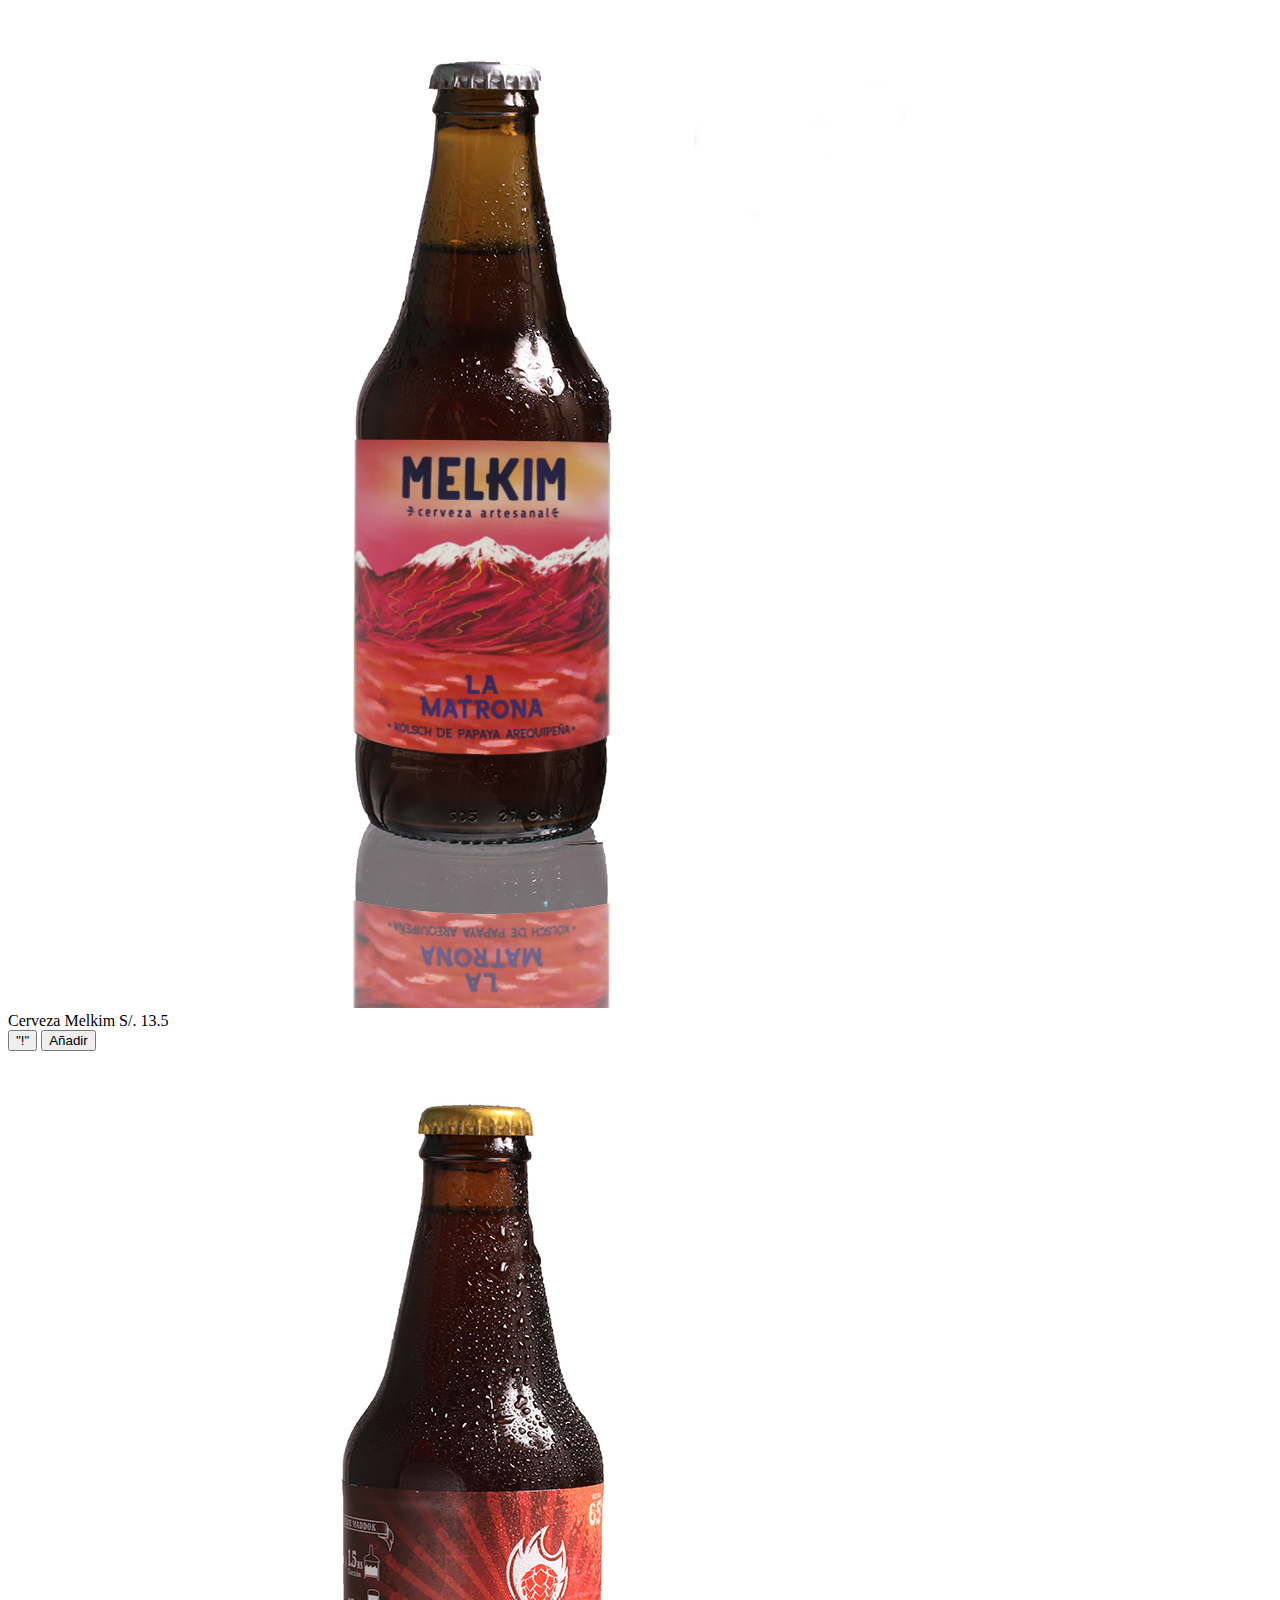
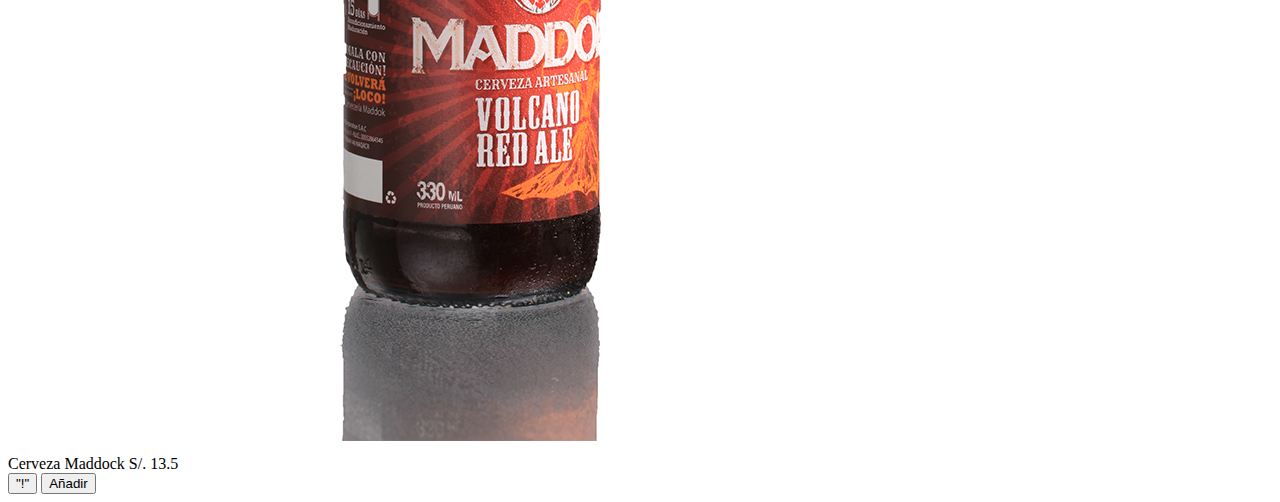
<file: ProyectoWeb/AgregarCarri.html>
<!DOCTYPE html>
<html lang="en">

<head>
    <meta charset="UTF-8">
    <meta name="viewport" content="width=device-width, initial-scale=1.0">
    <title>Agregar Elementos al Carrito</title>
</head>

<body>
    <div class="productos">
        <div class="imagenP">
            <img class="img-producto" src="imagenes/Productos/melkim.png" alt="Cerveza artesanal Melkim">
        </div>
        <div class="infoProd">
            <span class="nombre">Cerveza Melkim</span>
            <span class="precio">S/. 13.5</span >
            <div class="contenedor-info">
                <button id="miEnlace">"!"</button>
                <button class="btn-item agregar">Añadir</button>
            </div>
        </div>
    </div>

    <div class="productos">
        <div class="imagenP">
            <img class="img-producto" src="imagenes/Productos/maddock.png" alt="Cerveza artesanal Maddock">
        </div>
        <div class="infoProd">
            <span class="nombre">Cerveza Maddock</span>
            <span class="precio">S/. 13.5</span >
            <div class="contenedor-info">
                <button id="miEnlace">"!"</button>
                <button class="btn-item agregar">Añadir</button>
            </div>
        </div>
    </div> 

    <div class="carrito-contenido"></div>

    <script> 
        var botones = document.getElementsByClassName('agregar');

        for (var i = 0; i < botones.length; i++) {
            botones[i].addEventListener('click', function(event) {

                var button = event.target;
                var producto = button.closest('.productos');
                var imagenSrc = producto.getElementsByClassName('img-producto')[0].src;
                var titulo = producto.getElementsByClassName('nombre')[0].innerText;
                var precio = producto.getElementsByClassName('precio')[0].innerText;
            
                var itemCarritoContenido = `
                    <div class="carrito-items">
                        <div class="carrito-item">
                            <img src="${imagenSrc}" width="80px" alt="">
                            <div class="carrito-item-detalles">
                                <span class="carrito-item-titulo">${titulo}</span>
                                <div class="selector-cantidad">
                                    <i class="fa-solid fa-minus restar-cantidad"></i>
                                    <input type="text" value="1" class="carrito-item-cantidad" disabled>
                                    <i class="fa-solid fa-plus sumar-cantidad"></i>
                                </div>
                                <span class="carrito-item-precio">${precio}</span>
                            </div>
                            <span class="btn-eliminar">
                                <i class="fa-solid fa-trash"></i>
                            </span>
                        </div>
                    </div>`;

                var nuevoElemento = document.createElement('div');
                nuevoElemento.innerHTML = itemCarritoContenido;

                document.querySelector('.carrito-contenido').appendChild(nuevoElemento);
            });
        }    
    </script>

</body>

</html>
</file>
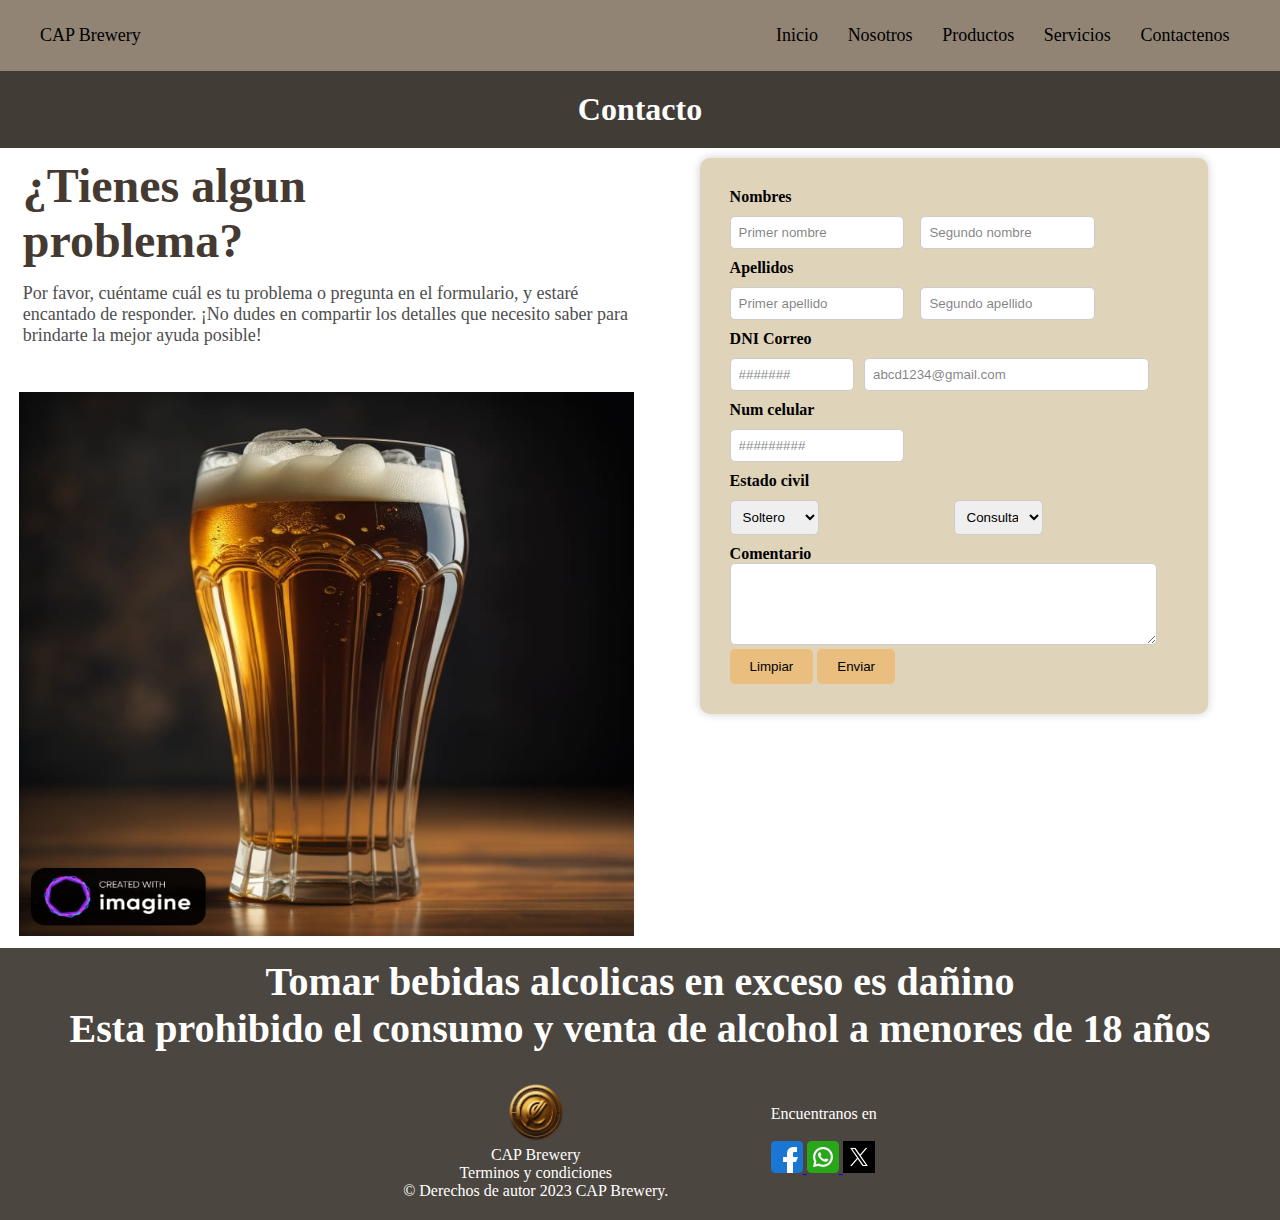
<file: ProyectoWeb/contactenos.html>
<!DOCTYPE html>
<html lang="en">

<head>
    <meta charset="UTF-8">
    <meta name="viewport" content="width=device-width, initial-scale=1.0">
    <link rel="stylesheet" type="text/css" href="EstiloP\estilos.css">
    <link rel="icon" href="imagenes/log.png" type="image/x-icon">
    <title>Contactenos</title>
</head>

<body>
    <section class="recSu">
        <div class="logo">
            <a href="#">CAP Brewery</a>
        </div>

        <nav class="enlaces">
            <a href="inndex.html">Inicio</a>
            <a href="nosotros.html">Nosotros</a>
            <a href="productos.html">Productos</a>
            <a href="servicios.html">Servicios</a>
            <a href="contactenos.html">Contactenos</a>
        </nav>
        </div>
    </section>

    <h1 class="tituloP">Contacto</h1>
    <div class="contenedor-general">
        <div class="sub-contenedor">
            <div class="info-contacto">
                <h2>¿Tienes algun <br>problema?</h2>
                <p>Por favor, cuéntame cuál es tu 
                    problema o pregunta en el formulario, y estaré encantado de responder. 
                    ¡No dudes en compartir los detalles que necesito saber para brindarte la mejor ayuda posible!</p>
            </div>
            <div class="imagen-contacto">
                <img src="imagenes/contacto2.jpeg" alt="" width="100%" height="100%">
            </div>
        </div>
        <div class="sub-contenedor2">
            <form class="formulario2">
                <label>Nombres</label>
                <div class="nombres-formulario">
                    <input type="text" name="nom" placeholder="Primer nombre">
                    <input type="text" name="nom2" placeholder="Segundo nombre">
                </div>

                <label>Apellidos</label>

                <div class="apellidos-formulario">
                    <input type="text" name="apel" placeholder="Primer apellido">
                    <input type="text" name="apel2" placeholder="Segundo apellido">
                </div>

                <div class="d-c-formulario">
                    <label>DNI</label>
                    <label>Correo</label>
                </div>

                <div class="d-c-formulario2">
                    <div class="dni-formulario">
                        <input type="text" name="dni" placeholder="#######">
                    </div>
                    <div class="correo-formulario">
                        <input type="gmail" name="corr" placeholder="abcd1234@gmail.com">
                    </div>
                </div>

                <label>Num celular</label>

                <div class="num-formulario">
                    <input type="text" name="numC" placeholder="#########">
                </div>

                <label>Estado civil</label>

                <div class="E-T-formulario">
                    <div class="estadoC-formulario">
                        <select id="estadC" name="Estado">
                            <option value="opt">Soltero</option>
                            <option value="opt">Casado</option>
                        </select>
                    </div>

                    <div class="tipoM-formulario">
                        <select id="tipoM" name="Mensaje">
                            <option value="opt">Consulta</option>
                            <option value="opt"> Solicitud</option>
                            <option value="opt">Reclamo</option>
                        </select>
                    </div>
                </div>

                <label>Comentario</label>

                <div class="comentario-formulario">
                    <textarea name="Comentario:"></textarea>
                </div>
                <input type="reset" name="Limpiar" value="Limpiar">
                <input type="submit" name="enviar" value="Enviar">
            </form>
        </div>
    </div>


    <footer class="Consejo">
        <h3>Tomar bebidas alcolicas en exceso es dañino <br> Esta prohibido el consumo y venta de alcohol a menores de
            18 años</h3>
    </footer>

    <footer class="copyr">
        <div class="logcop">
            <img src="imagenes\log.png" alt="Esta imagen representa el logo de la empresa" width="60px" height="60px">
            <br>
            <a href="#">CAP Brewery</a>
            <br>
            <a href="#">Terminos y condiciones</a>
            <br>
            <p>&copy; Derechos de autor 2023 CAP Brewery.</p>
        </div>

        <div class="enc">
            <p>Encuentranos en</p>
            <br>
            <a href="https://www.facebook.com" target="_blank">
                <img src="imagenes/iconos/facebook.png" width="32px" height="32px">
            </a>
            <a href="https://www.whatsapp.com/?lang=es_LA" target="_blank">
                <img src="imagenes/iconos/whatsapp.png" width="32px" height="32px">
            </a>
            <a href="https://twitter.com/?lang=es" target="_blank">
                <img src="imagenes/iconos/twitter.png" width="32px" height="32px">
            </a>
        </div>
    </footer>

</body>
<style>
    .info-contacto {
        width: 98%;
        margin: auto;
        height: 14em;  
        padding: 10px;
        display: flex;
        flex-direction: column;
        gap: 15px;
        max-height: 14em;
    }

    .info-contacto h2 {
        font-size: 48px;
        color: #443a32;
    }

    .info-contacto p {
        font-size: 18px;
        color: #4e4e4e;
    }

    .imagen-contacto {
        width: 98%;
        margin: auto;
        height: 34em;      
        max-height: 34em;
    }

    .contenedor-general {
        width: 98vw;      
        height: 50em;
        max-height: 60em;
        max-width: 98vw;
        margin: auto;   
        display: flex;
    }

    .sub-contenedor,
    .sub-contenedor2 {
        width: 50vw;
        height: 50em;
    }

    .sub-contenedor {
        
    }

    .sub-contenedor2 {      
    }

    .formulario2 {
        justify-content: center;
        width: 35vw;
        margin: 10px auto;
        padding: 30px;
        background-color: rgb(223, 212, 186);
        /*background-image: url(imagenes/FondoForm.jpeg);*/
        border-radius: 10px;
        box-shadow: 0 0 10px rgba(0, 0, 0, 0.2);
    }

    input::placeholder {
        color: rgba(0, 0, 0, 0.5);
        /* Cambia el color y la transparencia como desees */
    }

    .nombres-formulario,
    .apellidos-formulario,
    .num-formulario {
        display: flex;
        justify-content: left;
        align-items: center;
        gap: 1em;
        padding-top: 10px;
    }

    .d-c-formulario2,
    .E-T-formulario {
        display: flex;
    }

    .estadoC-formulario {
        width: 50%;
    }

    .tipoM-formulario {
        width: 50%;
    }

    .estadoC-formulario,
    .tipoM-formulario {
        padding-top: 10px;
    }

    .dni-formulario {
        width: 30%;
    }

    .correo-formulario {
        width: 70%;
    }

    .dni-formulario,
    .correo-formulario {
        padding-top: 10px;
    }

    input[name='corr'] {
        width: 20em;
        padding: 8px;
        margin-bottom: 10px;
        border: 1px solid #ccc;
        border-radius: 5px;
    }

    input[name='dni'] {
        width: 8em;
        padding: 8px;
        margin-bottom: 10px;
        border: 1px solid #ccc;
        border-radius: 5px;
    }


    input[name='nom'],
    input[name='nom2'],
    input[name='apel'],
    input[name='apel2'],
    input[name='numC'] {
        width: 35%;
        padding: 8px;
        margin-bottom: 10px;
        border: 1px solid #ccc;
        border-radius: 5px;
    }

    #tipoM option[value="opt"],
    #estadC option[value="opt"] {
        background-color: #FF0000;
        color: #420d0d;
    }

    #estadC,
    #tipoM {
        width: 40%;
        padding: 8px;
        margin-bottom: 10px;
        border: 1px solid #ccc;
        border-radius: 5px;
    }

    /*.comentario-formulario {} 
    */

    .comentario-formulario textarea {
        width: 95%;
        height: 80px;
        max-width: 95%;
        min-width: 95%;

        max-height: 90px;
        min-height: 45px;

        border: 1px solid #ccc;
        border-radius: 5px;
    }

    label {
        color: rgb(0, 0, 0);
        font-weight: bold;
    }

    input[type="reset"],
    input[type="submit"] {
        background-color: #e9be7f;
        color: #000000;
        padding: 10px 20px;
        border: none;
        border-radius: 5px;
        cursor: pointer;
    }

    input[type="reset"]:hover,
    input[type="submit"]:hover {
        background-color: #ebb079;
    }
</style>
<script src="javascript/animated.js"></script>

</html>
</file>
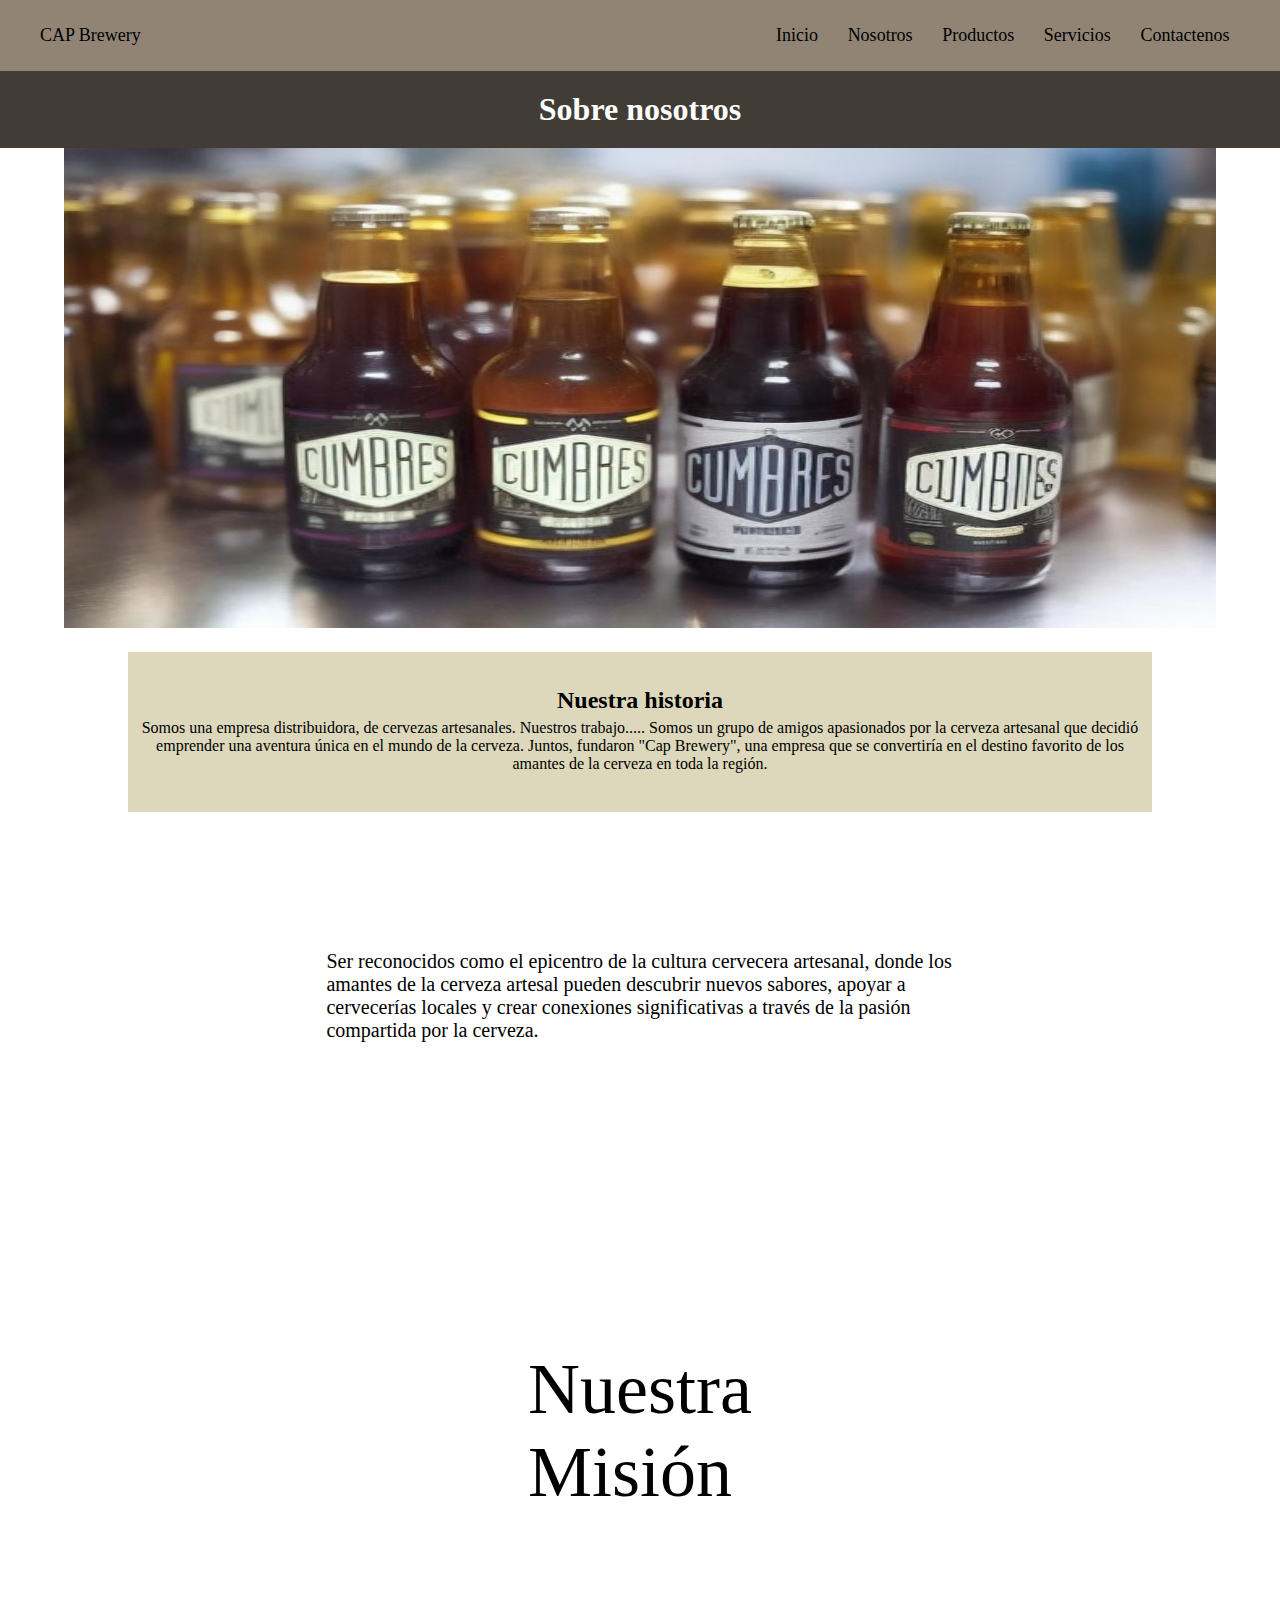
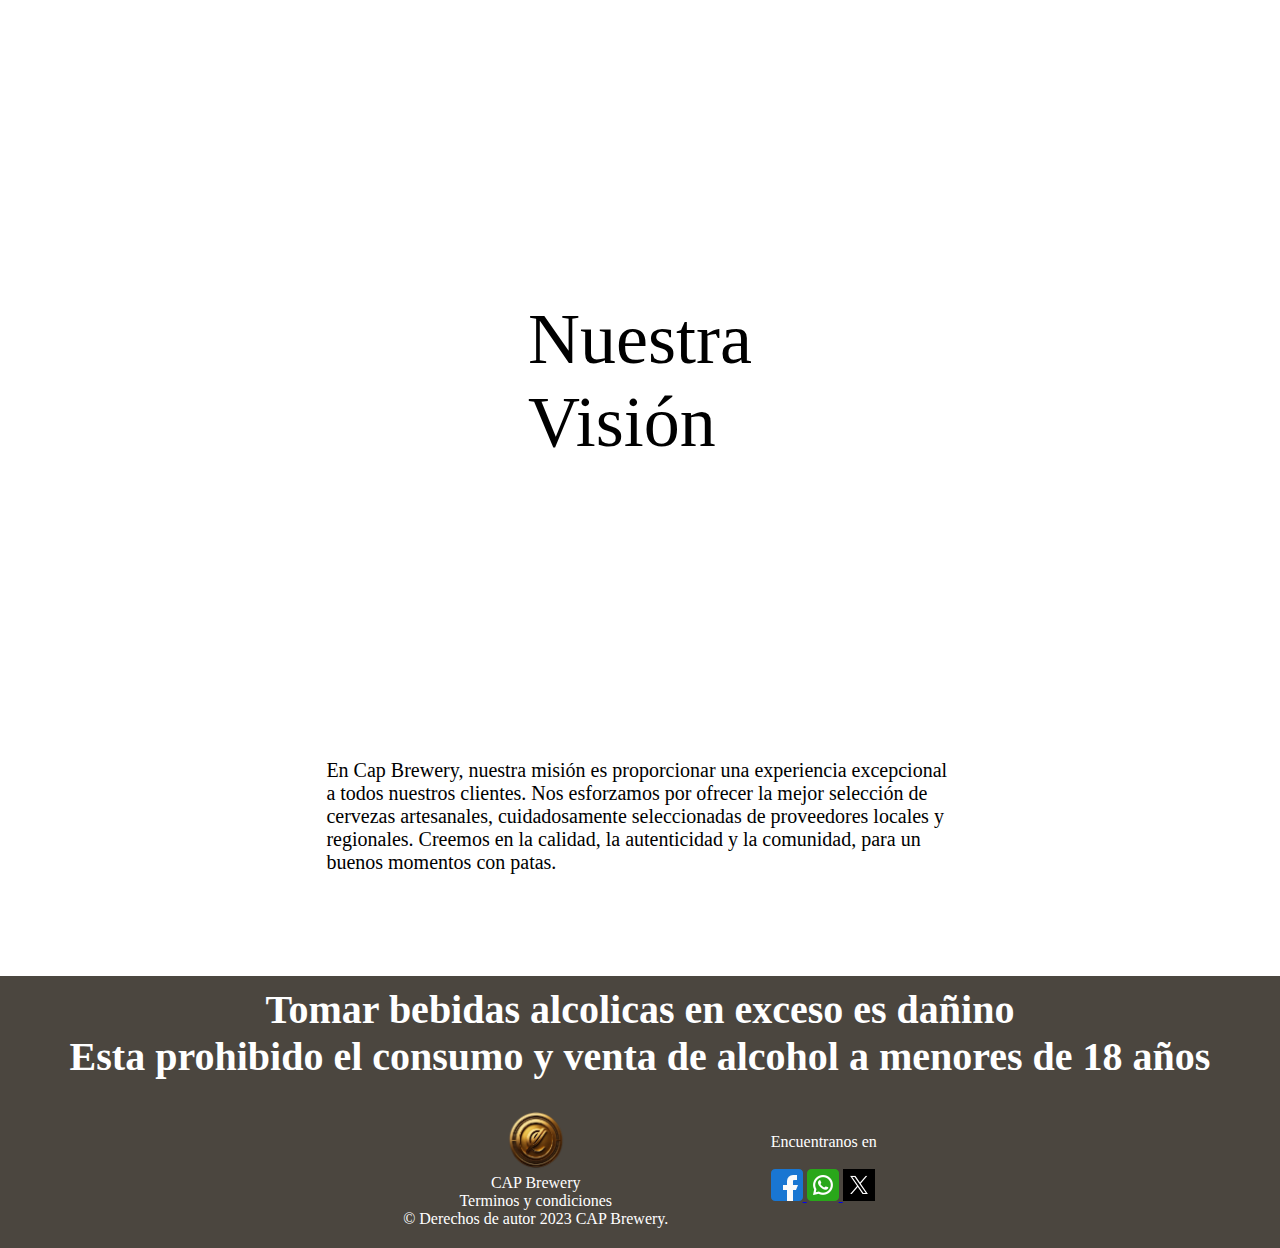
<file: ProyectoWeb/nosotros.html>
<!DOCTYPE html>
<html lang="en">

<head>
    <meta charset="UTF-8">
    <meta name="viewport" content="width=device-width, initial-scale=1.0">
    <link rel="stylesheet" type="text/css" href="EstiloP\estilos.css">
    <link rel="icon" href="imagenes/log.png" type="image/x-icon">
    <script type="text/javascript" src="javascript/animated.js"></script>
    <title>Nosotros</title>
</head>

<body>
    <section class="recSu">
        <div class="logo">
            <a href="#">CAP Brewery</a>
        </div>

        <nav class="enlaces">
            <a href="inndex.html">Inicio</a>
            <a href="nosotros.html">Nosotros</a>
            <a href="productos.html">Productos</a>
            <a href="servicios.html">Servicios</a>
            <a href="contactenos.html">Contactenos</a>
        </nav>
        </div>
    </section>

    <header class="tituloP">
        <h1>Sobre nosotros</h1>
    </header>
    <div class="contenedor-carrusel">
        <div class="carrusel">
            <img class="carrusel-imagen" src="imagenes/cumbres.jpg" alt="imagen nosotros" width="100%" height="100%">
            <img class="carrusel-imagen" src="imagenes/barbarin.jpg" alt="imagen nosotros" width="100%" height="100%">
        </div>
    </div>

    <div class="RectHist">
        <div class="historia">
            <h2>Nuestra historia</h2>
            <p>Somos una empresa distribuidora, de cervezas artesanales. Nuestros trabajo.....
                Somos un grupo de amigos apasionados por la cerveza artesanal que decidió emprender una aventura única
                en el
                mundo de la cerveza. Juntos, fundaron "Cap Brewery", una empresa que se convertiría en el
                destino favorito de los amantes de la cerveza en toda la región.
            </p>
        </div>
    </div>

    <div class="mision">
        <div class="textoM">
            <p>Ser reconocidos como el epicentro de la cultura cervecera artesanal, donde los
                amantes de la cerveza artesal pueden descubrir nuevos sabores, apoyar a cervecerías
                locales y crear conexiones significativas a través de la pasión compartida por la cerveza.</p>
        </div>
        <div class="imagenM">
            <p>Nuestra <br>Misión</p>
        </div>
    </div>

    <div class="vision">
        <div class="imagenV">
            <p>Nuestra <br>Visión</p>
        </div>

        <div class="textoV">
            <p>
                En Cap Brewery, nuestra misión es proporcionar una experiencia excepcional a
                todos nuestros clientes. Nos esforzamos por ofrecer la mejor selección de
                cervezas artesanales, cuidadosamente seleccionadas de proveedores locales y
                regionales. Creemos en la calidad, la autenticidad y la comunidad, para un buenos momentos con patas.
            </p>
        </div>
    </div>

    <footer class="Consejo">
        <h3>Tomar bebidas alcolicas en exceso es dañino <br> Esta prohibido el consumo y venta de alcohol a menores de
            18 años</h3>
    </footer>

    <footer class="copyr">
        <div class="logcop">
            <img src="imagenes\log.png" alt="Esta imagen representa el logo de la empresa" width="60px" height="60px">
            <br>
            <a href="#">CAP Brewery</a>
            <br>
            <a href="#">Terminos y condiciones</a>
            <br>
            <p>&copy; Derechos de autor 2023 CAP Brewery.</p>
        </div>

        <div class="enc">
            <p>Encuentranos en</p>
            <br>
            <a href="https://www.facebook.com" target="_blank">
                <img src="imagenes/iconos/facebook.png" width="32px" height="32px">
            </a>
            <a href="https://www.whatsapp.com/?lang=es_LA" target="_blank">
                <img src="imagenes/iconos/whatsapp.png" width="32px" height="32px">
            </a>
            <a href="https://twitter.com/?lang=es" target="_blank">
                <img src="imagenes/iconos/twitter.png" width="32px" height="32px">
            </a>
        </div>
    </footer>
    <style>
        /*.contenedor-carrusel {
            
        }*/

        .carrusel {
            width: 90vw;
            margin: auto;
            height: 30em;
        }

        /*imagenes*/
        .imagenNos {
            background-color: red;
        }

        /*inicio de mision y vision*/
        .mision {
            display: flex;
            flex-wrap: wrap;
            justify-content: space-between;
            justify-content: center;
            align-items: center;
        }

        .textoM {
            width: 49vw;
            height: 320px;
            display: flex;
            justify-content: center;
            align-items: center;
            padding: 0 10px;
            max-width: 49vw;
            font-size: 20px;
        }

        .imagenM {
            width: 640px;
            height: 550px;
            background-size: cover;
        }

        .imagenM p {
            font-size: 72px;
            display: flex;
            justify-content: center;
            align-items: center;
            height: 100%;
        }


        /*Vision*/

        .vision {
            display: flex;
            flex-wrap: wrap;
            justify-content: space-between;
            justify-content: center;
            align-items: center;
        }

        .textoV {
            width: 49vw;
            height: 320px;
            display: flex;
            justify-content: center;
            align-items: center;
            padding: 0 10px;
            max-width: 49vw;
            font-size: 20px;
        }


        .imagenV {
            width: 640px;
            height: 550px;
            background-size: cover;
        }

        .imagenV p {
            font-size: 72px;
            display: flex;
            justify-content: center;
            align-items: center;
            height: 100%;
        }

        /*fin de mision y vision*/

        /*inicio de nuestra historia*/
        .RectHist {
            display: flex;
            justify-content: center;
            align-items: center;
            height: 13em;
        }

        .historia {
            display: flex;
            flex-direction: column;
            justify-content: center;
            align-items: center;
            background-color: rgba(218, 213, 181, 0.925);
            width: 80vw;
            height: 10em;
        }

        .historia p {
            padding: 5px;
            text-align: center;
        }

        /*fin de nuestra historia*/

        @media screen and (max-width: 767px) {}
    </style>

    <script>
        var indice = 0;
        var imagenes = document.querySelectorAll('.carrusel-imagen');

        function cambiarImagen() {
            for (var i = 0; i < imagenes.length; i++) {
                imagenes[i].style.display = 'none';
            }
            indice++;
            if (indice > imagenes.length) { indice = 1 }
            imagenes[indice - 1].style.display = 'block';
            setTimeout(cambiarImagen, 4000);
        }

        cambiarImagen();


    </script>


</body>

</html>
</file>
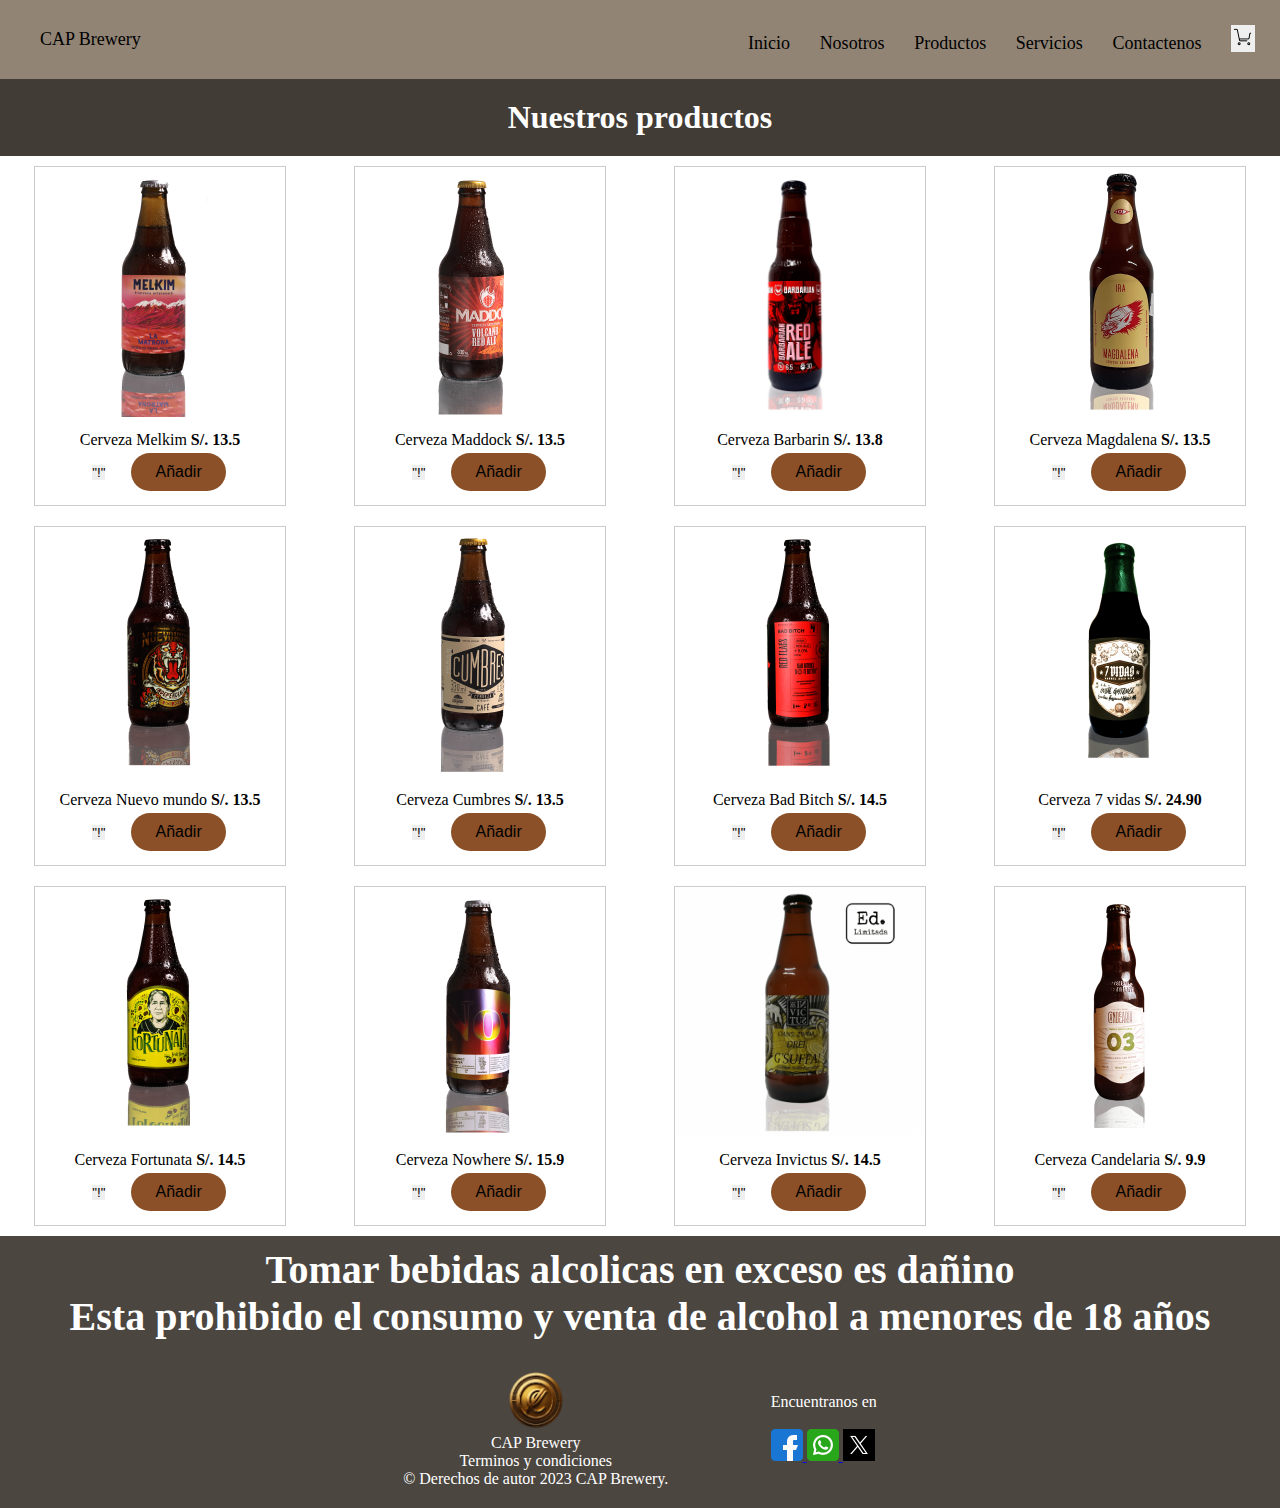
<file: ProyectoWeb/productos.html>
<!DOCTYPE html>
<html lang="en">

<head>
    <meta charset="UTF-8">
    <meta name="viewport" content="width=device-width, initial-scale=1.0">
    <link rel="stylesheet" type="text/css" href="EstiloP\estilos.css">
    <link rel="icon" href="imagenes/log.png" type="image/x-icon">

    <title>Productos</title>
</head>

<body>
    <section class="recSu">
        <div class="logo">
            <a href="#">CAP Brewery</a>
        </div>

        <nav class="enlaces">
            <a href="inndex.html">Inicio</a>
            <a href="nosotros.html">Nosotros</a>
            <a href="productos.html">Productos</a>
            <a href="servicios.html">Servicios</a>
            <a href="contactenos.html">Contactenos</a>
            <button id="content"><img src="imagenes/iconos/carro.png" alt=""></button>
        </nav>
        </div>
    </section>

    <h1 class="tituloP">Nuestros productos</h1>
    <header class="contenedor">
        <div class="productos">
            <div class="imagenP">
                <img class="img-producto" src="imagenes/Productos/melkim.png" alt="Cerverza artezanal melkim">
            </div>
            <div class="infoProd">
                <span class="nombre">Cerveza Melkim</span>
                <span class="precio">S/. 13.5</span>
                <div class="contenedor-info">
                    <button id="miEnlace">"!"</button>
                    <button class="btn-item" id="agregar">Añadir</button>
                </div>
            </div>
        </div>

        <div class="productos">
            <div class="imagenP">
                <img class="img-producto" src="imagenes/Productos/maddock.png" alt="Cerverza artezanal melkim">
            </div>
            <div class="infoProd">
                <span class="nombre">Cerveza Maddock</span>
                <span class="precio">S/. 13.5</span>
                <div class="contenedor-info">
                    <button id="miEnlaces">"!"</button>
                    <button class="btn-item" id="agregar">Añadir</button>
                </div>
            </div>
        </div>

        <div class="productos">
            <div class="imagenP">
                <img class="img-producto" src="imagenes/Productos/barbarian.png" alt="Cerverza artezanal melkim">
            </div>
            <div class="infoProd">
                <span class="nombre">Cerveza Barbarin</span>
                <span class="precio">S/. 13.8</span>
                <div class="contenedor-info">
                    <button id="miEnlaces">"!"</button>
                    <button class="btn-item" id="agregar">Añadir</button>
                </div>
            </div>
        </div>

        <div class="productos">
            <div class="imagenP">
                <img class="img-producto" src="imagenes/Productos/Magdalena.png" alt="Cerverza artezanal melkim">
            </div>
            <div class="infoProd">
                <span class="nombre">Cerveza Magdalena</span>
                <span class="precio">S/. 13.5</span>
                <div class="contenedor-info">
                    <button id="miEnlace">"!"</button>
                    <button class="btn-item" id="agregar">Añadir</button>
                </div>
            </div>
        </div>
        <div class="productos">
            <div class="imagenP">
                <img class="img-producto" src="imagenes/Productos/nuevo-mundo.png" alt="Cerverza artezanal melkim">
            </div>
            <div class="infoProd">
                <span class="nombre">Cerveza Nuevo mundo</span>
                <span class="precio">S/. 13.5</span>
                <div class="contenedor-info">
                    <button id="miEnlace">"!"</button>
                    <button class="btn-item" id="agregar">Añadir</button>
                </div>
            </div>
        </div>
        <div class="productos">
            <div class="imagenP">
                <img class="img-producto" src="imagenes/Productos/cumbres.png" alt="Cerverza artezanal melkim">
            </div>
            <div class="infoProd">
                <span class="nombre">Cerveza Cumbres</span>
                <span class="precio">S/. 13.5</span>
                <div class="contenedor-info">
                    <button id="miEnlace">"!"</button>
                    <button class="btn-item" id="agregar">Añadir</button>
                </div>
            </div>
        </div>
        <div class="productos">
            <div class="imagenP">
                <img class="img-producto" src="imagenes/Productos/redflags.png" alt="Cerverza artezanal melkim">
            </div>
            <div class="infoProd">
                <span class="nombre">Cerveza Bad Bitch</span>
                <span class="precio">S/. 14.5</span>
                <div class="contenedor-info">
                    <button id="miEnlace">"!"</button>
                    <button class="btn-item" id="agregar">Añadir</button>
                </div>
            </div>
        </div>
        <div class="productos">
            <div class="imagenP">
                <img class="img-producto" src="imagenes/Productos/7-vidas.png" alt="Cerverza artezanal melkim">
            </div>
            <div class="infoProd">
                <span class="nombre">Cerveza 7 vidas</span>
                <span class="precio">S/. 24.90</span>
                <div class="contenedor-info">
                    <button id="miEnlace">"!"</button>
                    <button class="btn-item" id="agregar">Añadir</button>
                </div>
            </div>
        </div>
        <div class="productos">
            <div class="imagenP">
                <img class="img-producto" src="imagenes/Productos/fortunata.png" alt="Cerverza artezanal melkim">
            </div>
            <div class="infoProd">
                <span class="nombre">Cerveza Fortunata</span>
                <span class="precio">S/. 14.5</span>
                <div class="contenedor-info">
                    <button id="miEnlace">"!"</button>
                    <button class="btn-item" id="agregar">Añadir</button>
                </div>
            </div>
        </div>
        <div class="productos">
            <div class="imagenP">
                <img class="img-producto" src="imagenes/Productos/nowhere.png" alt="Cerverza artezanal melkim">
            </div>
            <div class="infoProd">
                <span class="nombre">Cerveza Nowhere</span>
                <span class="precio">S/. 15.9</span>
                <div class="contenedor-info">
                    <button id="miEnlace">"!"</button>
                    <button class="btn-item" id="agregar">Añadir</button>
                </div>
            </div>
        </div>
        <div class="productos">
            <div class="imagenP">
                <img class="img-producto" src="imagenes/Productos/invictus.png" alt="Cerverza artezanal melkim">
            </div>
            <div class="infoProd">
                <span class="nombre">Cerveza Invictus</span>
                <span class="precio">S/. 14.5</span>
                <div class="contenedor-info">
                    <button id="miEnlace">"!"</button>
                    <button class="btn-item" id="agregar">Añadir</button>
                </div>
            </div>
        </div>
        <div class="productos">
            <div class="imagenP">
                <img class="img-producto" src="imagenes/Productos/candelari.png" alt="Cerverza artezanal melkim">
            </div>
            <div class="infoProd">
                <span class="nombre">Cerveza Candelaria</span>
                <span class="precio">S/. 9.9</span>
                <div class="contenedor-info">
                    <button id="miEnlace">"!"</button>
                    <button class="btn-item" id="agregar">Añadir</button>
                </div>
            </div>
        </div>
    </header>

    <div id="contCarro" class="carrito">
        <div class="carrito-contenido">
            <span class="cerrar-carro">&times;</span>
            <h2>Este es el carrito</h2>

            <div class="carrito-items">
            </div>           

            <div class="carrito-total">
                <div class="fila">
                    <strong>Tu Total</strong>
                    <span class="carrito-precio-total">
                        S/.0,00
                    </span>
                </div>
                <button class="btn-pagar">Pagar <i class="fa-solid fa-bag-shopping"></i> </button>
            </div>
        </div>
    </div>

    <div id="miModal" class="modal">
        <div class="modal-contenido">
            <span class="cerrar">&times;</span>
            <h2>Cerveza Melkim</h2>
            <p>Lorem, ipsum dolor sit amet consectetur adipisicing elit. Exercitationem
                aperiam nisi voluptas ipsam, nam deserunt explicabo
                eligendi laborum ipsum esse totam, accusantium atque debitis
                quod itaque cupiditate illum quo perspiciatis!</p>
            <h2>Caractaristicas</h2>
            <p>Lorem, ipsum dolor sit amet consectetur adipisicing elit. Exercitationem
                aperiam nisi voluptas ipsam, nam deserunt explicabo
                eligendi laborum ipsum esse totam, accusantium atque debitis
                quod itaque cupiditate illum quo perspiciatis!</p>
        </div>
    </div>



    <footer class="Consejo">
        <h3>Tomar bebidas alcolicas en exceso es dañino <br> Esta prohibido el consumo y venta de alcohol a menores de
            18 años</h3>
    </footer>

    <footer class="copyr">
        <div class="logcop">
            <img src="imagenes\log.png" alt="Esta imagen representa el logo de la empresa" width="60px" height="60px">
            <br>
            <a href="#">CAP Brewery</a>
            <br>
            <a href="#">Terminos y condiciones</a>
            <br>
            <p>&copy; Derechos de autor 2023 CAP Brewery.</p>
        </div>

        <div class="enc">
            <p>Encuentranos en</p>
            <br>
            <a href="https://www.facebook.com" target="_blank">
                <img src="imagenes/iconos/facebook.png" width="32px" height="32px">
            </a>
            <a href="https://www.whatsapp.com/?lang=es_LA" target="_blank">
                <img src="imagenes/iconos/whatsapp.png" width="32px" height="32px">
            </a>
            <a href="https://twitter.com/?lang=es" target="_blank">
                <img src="imagenes/iconos/twitter.png" width="32px" height="32px">
            </a>
        </div>
    </footer>

    <style>
        /*Inicio de productos*/
        /*.contenedor {
            display: flex;
            flex-wrap: wrap;
            justify-content: center;
        }

        .productos {
            background-color: rgba(255, 255, 255, 0.973);
            margin-bottom: 50px;
            text-align: center;
            padding: 20px;
            margin: 5px;
            width: 20%;
        }

        .imagenP img {
            width: 100%;
        }

        @media screen and (max-width:767px) {
            .contenedor {
                flex-direction: column;
            }
        }*/

        /*Fin de productos*/


        .carrito {
            display: none;
            position: fixed;
            z-index: 1;
            left: 0;
            top: 0;
            width: 100%;
            height: 100%;
            background-color: rgba(0, 0, 0, 0.4);
        }

        .carrito-contenido {
            position: relative;
            margin: auto;
            padding: 20px;
            border: 1px solid #888;
            width: 50%;
            height: 30em;
            top: 50%;
            left: 25vw;
            transform: translate(-50%, -50%);
            background-color: #fefefe;
            overflow: auto;
        }

        .modal {
            display: none;
            position: fixed;
            z-index: 1;
            left: 0;
            top: 0;
            width: 100%;
            height: 100%;
            overflow: auto;
            background-color: rgba(0, 0, 0, 0.4);
        }

        .modal-contenido {
            position: relative;
            margin: auto;
            padding: 20px;
            border: 1px solid #888;
            width: 50%;
            top: 50%;
            left: 25vw;
            transform: translate(-50%, -50%);
            background-color: #fefefe;
        }


        .cerrar,
        .cerrar-carro {
            color: #aaaaaa;
            float: right;
            font-size: 28px;
        }

        .cerrar:hover,
        .cerrar:focus,
        .cerrar-carro:hover,
        .cerrar-carro:focus {
            color: #000;
            text-decoration: none;
            cursor: pointer;
        }



        .contenedor-info {
            display: flex;
            justify-content: center;
            gap: 24px;
            align-items: center;
        }

        .contenedor-info p {
            background-color: #916f59;
            width: 20px;
            font-size: 26px;
            border-radius: 5px;
        }

        .contenedor {
            display: flex;
            flex-wrap: wrap;
            justify-content: space-around;
        }

        .productos {
            border: 1px solid #ccc;
            margin: 10px;
            width: 250px;
            transition: all 0.5s ease;
        }

        .productos:hover {
            transform: scale(1.05);
        }

        .imagenP img {
            width: 100%;
            height: auto;
        }

        .infoProd {
            padding: 10px;
            text-align: center;
        }

        .infoProd h2 {
            margin: 0;
        }

        .infoProd .precio {
            color: rgb(0, 0, 0);
            font-weight: bold;
        }

        .infoProd #agregar {
            background-color: #8b5028;
            border: none;
            border-radius: 25px;
            color: rgb(0, 0, 0);
            padding: 10px 24px;
            text-align: center;
            text-decoration: none;
            display: inline-block;
            font-size: 16px;
            margin: 4px 2px;
            transition-duration: 0.4s;
            cursor: pointer;
        }

        .infoProd #agregar:hover {
            border: none;
            background-color: #663a1d;
            color: rgb(39, 39, 39);
        }

        /*Carro */
        .carrito-item {
            display: flex;
            align-items: center;
            /* justify-content: space-between; */
            position: relative;
            border-bottom: 1px solid #666;
            padding: 20px;
        }

        .carrito-item img {
            margin-right: 20px;
        }

        .carrito-item .carrito-item-titulo {
            display: block;
            font-weight: bold;
            margin-bottom: 10px;
            text-transform: uppercase;
        }

        .carrito-item .selector-cantidad {
            display: inline-block;
            margin-right: 25px;
        }

        .carrito-item .carrito-item-cantidad {
            border: none;
            font-size: 18px;
            background-color: transparent;
            display: inline-block;
            width: 30px;
            padding: 5px;
            text-align: center;
        }

        .carrito-item .selector-cantidad i {
            font-size: 18px;
            width: 32px;
            height: 32px;
            line-height: 32px;
            text-align: center;
            border-radius: 50%;
            border: 1px solid #000;
            cursor: pointer;
        }

        .carrito-item .carrito-item-precio {
            font-weight: bold;
            display: inline-block;
            font-size: 18px;
            margin-bottom: 5px;
        }

        .carrito-item .btn-eliminar {
            position: absolute;
            right: 15px;
            top: 15px;
            color: #000;
            font-size: 20px;
            width: 40px;
            height: 40px;
            line-height: 40px;
            text-align: center;
            border-radius: 50%;
            border: 1px solid #000;
            cursor: pointer;
            display: block;
            background: transparent;
            z-index: 20;
        }

        .carrito-item .btn-eliminar i {
            pointer-events: none;
        }

        .carrito-total {
            background-color: #f3f3f3;
            padding: 30px;
        }

        .carrito-total .fila {
            display: flex;
            justify-content: space-between;
            align-items: center;
            font-size: 22px;
            font-weight: bold;
            margin-bottom: 10px;
        }

        .carrito-total .btn-pagar {
            display: block;
            width: 100%;
            border: none;
            background: #000;
            color: #fff;
            border-radius: 5px;
            font-size: 18px;
            padding: 20px;
            display: flex;
            justify-content: space-between;
            align-items: center;
            cursor: pointer;
            transition: .3s;
        }

        .carrito-total .btn-pagar:hover {
            scale: 1.05;
        }
    </style>
</body>

<script>
    var modal = document.getElementById('miModal');
var input = document.getElementById('miEnlace');
var cerrar = document.getElementsByClassName('cerrar')[0];

input.onclick = function () {
  modal.style.display = "block";
}

cerrar.onclick = function () {
  modal.style.display = "none";
}


var cerrarCar = document.getElementsByClassName('cerrar-carro')[0];
var carrito = document.getElementById('contCarro');
var Acarrito = document.getElementById('content')


Acarrito.onclick = function () {
  carrito.style.display = "block";
}

cerrarCar.onclick = function () {
  carrito.style.display = "none";
}

window.onclick = function (event2) {
  if (event2.target == carrito) {
    carrito.style.display = "none";
  }

  if (event.target == modal) {
    modal.style.display = "none";
  }
}

function actualizarTotal() {
    var total = 0;
    var itemsCarrito = document.getElementsByClassName('carrito-item');
    for (var i = 0; i < itemsCarrito.length; i++) {
        var precio = itemsCarrito[i].getElementsByClassName('carrito-item-precio')[0];
        total += parseFloat(precio.innerText.replace('S/. ', ''));
    }
    document.getElementsByClassName('carrito-precio-total')[0].innerText = 'S/. ' + total.toFixed(2);
}

function agregarAlCarrito(event) {
    var button = event.target;
    var producto = button.parentElement.parentElement.parentElement;
    var imagenSrc = producto.getElementsByClassName('img-producto')[0].src;
    var titulo = producto.getElementsByClassName('nombre')[0].innerText;
    var precio = producto.getElementsByClassName('precio')[0].innerText;

    var itemCarritoContenido = `
        <div class="carrito-item">
            <img src="${imagenSrc}" width="80px" alt="">
            <div class="carrito-item-detalles">
                <span class="carrito-item-titulo">${titulo}</span>
                <div class="selector-cantidad">
                    <i class="fa-solid fa-minus restar-cantidad"></i>
                    <input type="text" value="1" class="carrito-item-cantidad" disabled>
                    <i class="fa-solid fa-plus sumar-cantidad"></i>
                </div>
                <span class="carrito-item-precio">${precio}</span>
            </div>
            <span class="btn-eliminar">
                <i class="fa-solid fa-trash"></i>
            </span>
        </div>`;

    var nuevoElemento = document.createElement('div');
    nuevoElemento.innerHTML = itemCarritoContenido;

    document.querySelector('.carrito-contenido').appendChild(nuevoElemento);

    
    nuevoElemento.getElementsByClassName('btn-eliminar')[0].addEventListener('click', function(event) {
        var btnEliminar = event.target;
        btnEliminar.parentElement.parentElement.remove();
        actualizarTotal();
    });

    actualizarTotal();
}

var botones = document.getElementsByClassName('btn-item');        
for (var i = 0; i < botones.length; i++) {
    botones[i].addEventListener('click', agregarAlCarrito);
}

</script>

</html>
</file>
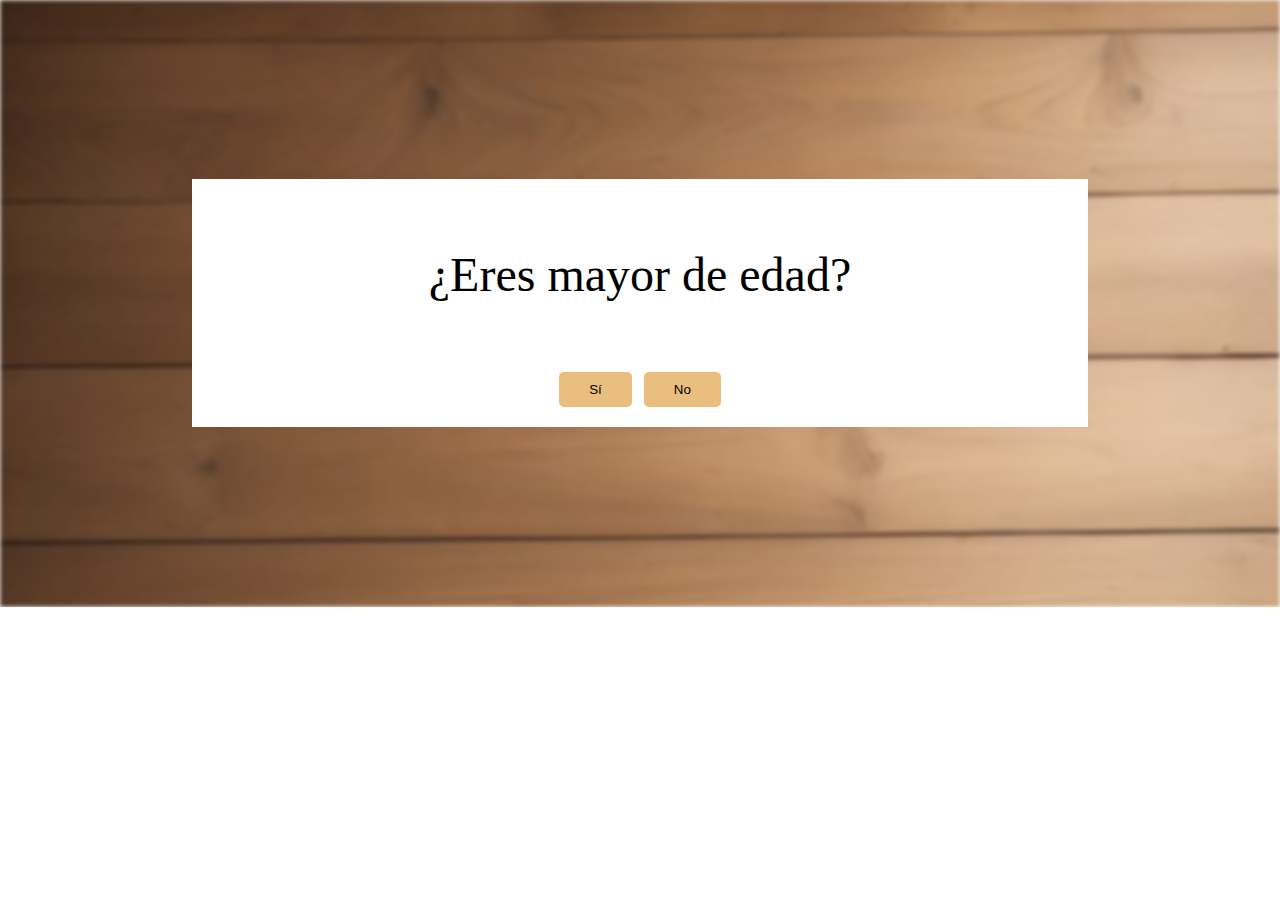
<file: ProyectoWeb/reconocimiento.html>
<!DOCTYPE html>
<html lang="en">

<head>
    <meta charset="UTF-8">
    <meta name="viewport" content="width=device-width, initial-scale=1.0">
    <link rel="icon" href="imagenes/log.png" type="image/x-icon">
    <title>CAP Brewery</title>
</head>

<body>

    <div class="contenedor">
        <div id="ageConfirmation">
            <div id="confirmationBox">
                <p>¿Eres mayor de edad?</p>
                <button onclick="confirmAge('yes')">Sí</button>
                <button onclick="confirmAge('no')">No</button>
            </div>
        </div>
    </div>

    <style>
        .contenedor {
            display: flex;
            align-items: center;
            justify-content: center;
            height: 47.4vw;
            width: 100vw;
            position: relative;
            overflow: hidden;
        }

        .contenedor::before {
            content: "";
            position: absolute;
            top: 0;
            right: 0;
            bottom: 0;
            left: 0;
            background-image: url(imagenes/fondo2.jpeg);
            background-repeat: no-repeat;
            background-size: 100%;
            filter: blur(2px);
            z-index: -1;
        }


        body {
            margin: 0;
            padding: 0;
            display: flex;
            align-items: center;
            justify-content: center;
        }



        #ageConfirmation {
            background: rgb(255, 255, 255);
            display: flex;
            justify-content: center;
            align-items: center;
            width: 70vw;
            height: auto;
            min-height: 18vw;
            margin: auto;
        }

        #confirmationBox {
            font-size: 48px;
            padding: 20px;
            text-align: center;
        }

        button {
            background-color: #e9be7f;
            color: #000000;
            padding: 10px 30px;
            border: none;
            border-radius: 5px;
            cursor: pointer;
        }
    </style>

    <script>
        function showAgeConfirmation() {
            document.getElementById('ageConfirmation').style.display = 'block';
        }

        function confirmAge(answer) {
            if (answer === 'yes') {               
                window.location.href = 'inndex.html';
            } else {
                alert('Lo siento, debes ser mayor de edad para acceder a este contenido.');
            }
            document.getElementById('ageConfirmation').style.display = 'none';
        }

        // Llama a showAgeConfirmation() cuando la página se carga
        window.onload = showAgeConfirmation;

    </script>
</body>

</html>
</file>
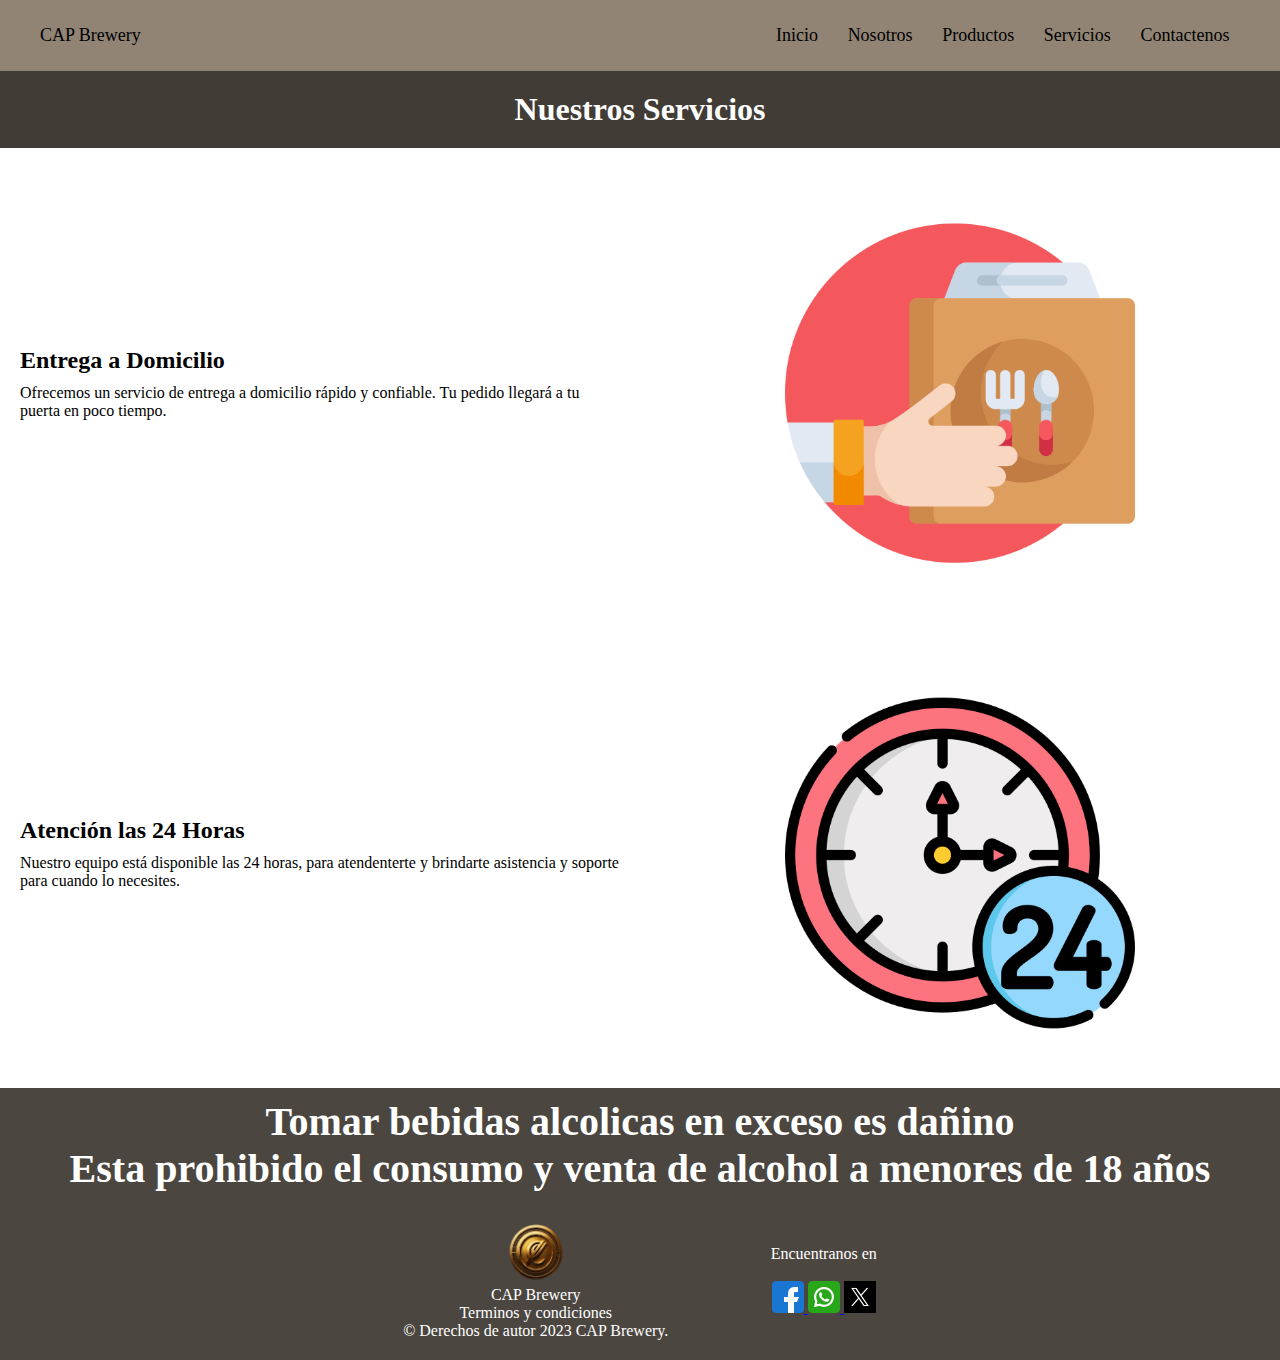
<file: ProyectoWeb/servicios.html>
<!DOCTYPE html>
<html lang="en">

<head>
    <meta charset="UTF-8">
    <meta name="viewport" content="width=device-width, initial-scale=1.0">
    <link rel="stylesheet" type="text/css" href="EstiloP\estilos.css">
    <link rel="icon" href="imagenes/log.png" type="image/x-icon">
    <title>Servicios</title>
</head>

<body>
    <section class="recSu">
        <div class="logo">
            <a href="#">CAP Brewery</a>
        </div>

        <nav class="enlaces">
            <a href="inndex.html">Inicio</a>
            <a href="nosotros.html">Nosotros</a>
            <a href="productos.html">Productos</a>
            <a href="servicios.html">Servicios</a>
            <a href="contactenos.html">Contactenos</a>
        </nav>
        </div>
    </section>
    <h1 class="tituloP">Nuestros Servicios</h1>
    <section class="servicio">
        <div class="servicio-info">
            <h2>Entrega a Domicilio</h2>
            <p>Ofrecemos un servicio de entrega a domicilio rápido y confiable. Tu pedido llegará a tu puerta en poco
                tiempo.</p>
        </div>
        <div class="servicio-imagen">
            <img src="imagenes/entregaD.png" alt="Entrega a Domicilio" width="350vw">
        </div>
    </section>
    <section class="servicio">
        <div class="servicio-info">
            <h2>Atención las 24 Horas</h2>
            <p>Nuestro equipo está disponible las 24 horas, para atendenterte y brindarte asistencia y soporte para
                cuando lo necesites.</p>
        </div>
        <div class="servicio-imagen">
            <img src="imagenes/reloj.png" alt="Atención las 24 Horas" width="350vw">
        </div>
    </section>

    <footer class="Consejo">
        <h3>Tomar bebidas alcolicas en exceso es dañino <br> Esta prohibido el consumo y venta de alcohol a menores de
            18 años</h3>
    </footer>

    <footer class="copyr">
        <div class="logcop">
            <img src="imagenes\log.png" alt="Esta imagen representa el logo de la empresa" width="60px" height="60px">
            <br>
            <a href="#">CAP Brewery</a>
            <br>
            <a href="#">Terminos y condiciones</a>
            <br>
            <p>&copy; Derechos de autor 2023 CAP Brewery.</p>
        </div>

        <div class="enc">
            <p>Encuentranos en</p>
            <br>
            <a href="https://www.facebook.com" target="_blank">
                <img src="imagenes/iconos/facebook.png" width="32px" height="32px">
            </a>
            <a href="https://www.whatsapp.com/?lang=es_LA" target="_blank">
                <img src="imagenes/iconos/whatsapp.png" width="32px" height="32px">
            </a>
            <a href="https://twitter.com/?lang=es" target="_blank">
                <img src="imagenes/iconos/twitter.png" width="32px" height="32px">
            </a>
        </div>
    </footer>
</body>

<style>
    .container {
        max-width: 1200px;
        margin: 0 auto;
        padding: 20px;
    }

    /* Estilos del encabezado */
    header {
        background-color: #333;
        color: #fff;
        text-align: center;
        padding: 20px 0;
    }

    /* Estilos de la sección de servicios */
    .servicio {   
        display: flex;    
        justify-content: space-between;
        align-items: center;
        padding: 50px 0px;          
    }

    .servicio h2 {        
        font-size: 24px;
        margin-bottom: 10px;
    }

    .servicio p {
        font-size: 16px;    
    }

    .servicio-imagen{
        display: flex;
        justify-content: center;
        align-items: center;
    }

    .servicio-imagen img {
        max-width: 100%;
        height: auto;
        margin-top: 20px;
    }

    /* Estilos del pie de página */
    footer {
        background-color: #333;
        color: #fff;
        text-align: center;
        padding: 10px 0;
    }

    @media screen and (min-width: 768px) {
        .servicio {
            flex-direction: row;
            justify-content: space-between;
            align-items: center;
        }

        .servicio-info {
            flex: 1;
            padding: 0 20px;
            text-align: left;
        }

        .servicio-imagen {
            flex: 1;
            padding: 0 20px;
            text-align: right;
        }
    }
</style>

</html>
</file>
